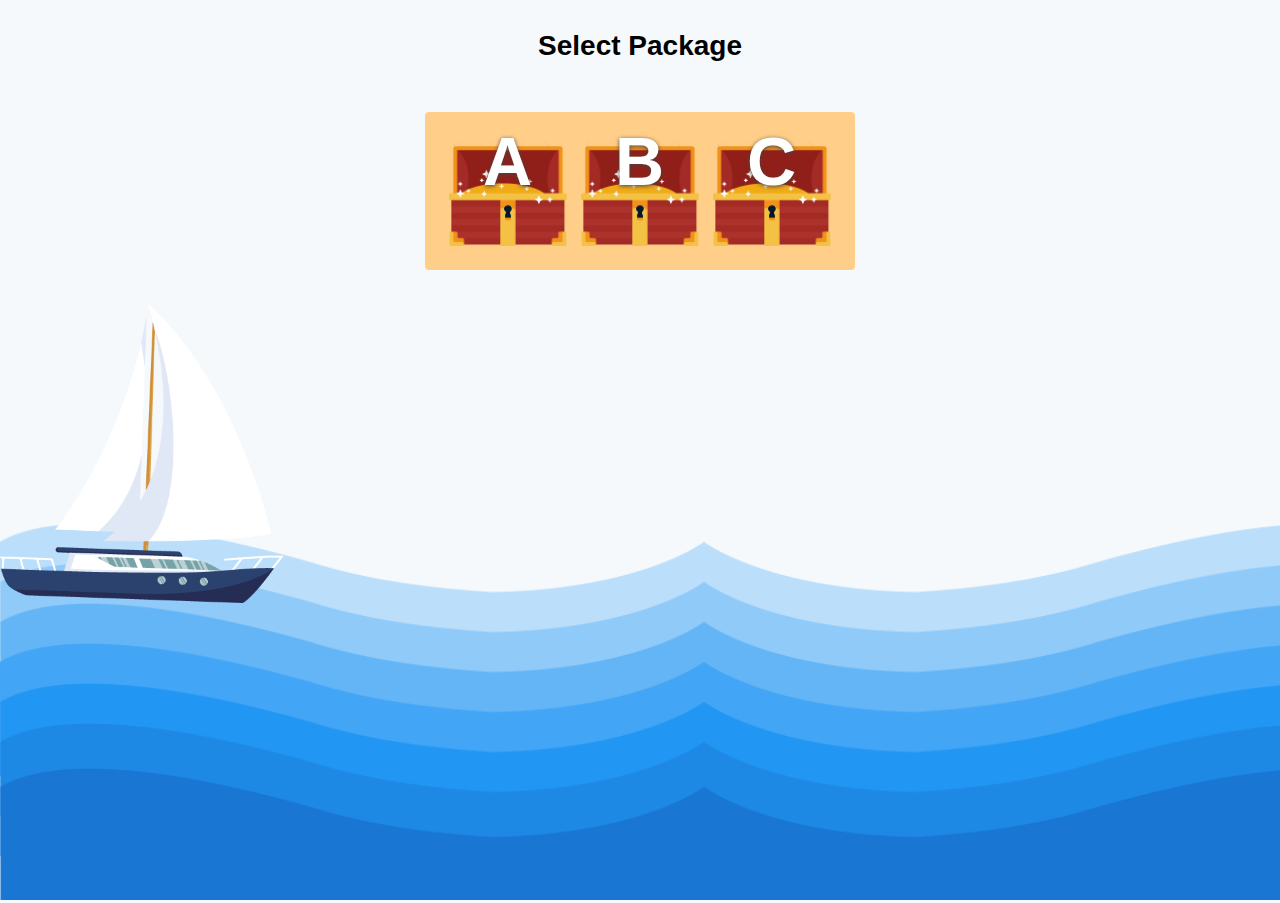
<file: index.html>
<!DOCTYPE html>
<html lang="en">
<head>
    <meta charset="UTF-8">
    <meta name="viewport" content="width=device-width, initial-scale=1.0">
    <meta http-equiv="X-UA-Compatible" content="ie=edge">
    <title>NAVY</title>

    <link rel="stylesheet" href="./assets/css/style.css"/>

</head>
<body>

    

    
    <div class="term">
        <h1>Select Package</h1>
        
        <div class="letter" id="letter">
            <a onclick="remove(this)" class="words" href="sinkingship_navy_a/index.html" target="_blank">
                <div class="wew">A</div>
                <img src="assets/img/box.png"></img>
            </a>
            <a onclick="remove(this)" class="words" href="sinkingship_navy_b/index.html" target="_blank">
                <div class="wew">B</div>
                <img src="assets/img/box.png"></img>
            </a>
            <a onclick="remove(this)" class="words" href="sinkingship_navy_c/index.html" target="_blank">
                <div class="wew">C</div>
                <img src="assets/img/box.png"></img>
            </a>
        </div>
    </div>

    <div class="score">

        
    </div>

    <div class="ship" id="ship"><img src="assets/img/ship.png" alt="ship"></div>
    
    <div class="wave wave_1" style="height: 132px;"><img src="assets/img/wave_1.png" alt="wave_1"></div>
    <div class="wave wave_2"><img src="assets/img/wave_2.png" alt="wave_2"></div>
    <div class="wave wave_3"><img src="assets/img/wave_3.png" alt="wave_3"></div>
    <div class="wave wave_4"><img src="assets/img/wave_4.png" alt="wave_4"></div>
    <div class="wave wave_5"><img src="assets/img/wave_5.png" alt="wave_5"></div>
    <div class="wave wave_6"><img src="assets/img/wave_6.png" alt="wave_6"></div>
    <div class="wave wave_7"><img src="assets/img/wave_7.png" alt="wave_7"></div>

    
</body>
</html>
<script>
    function remove(obj){

        obj.remove();
    }
</script>
</file>
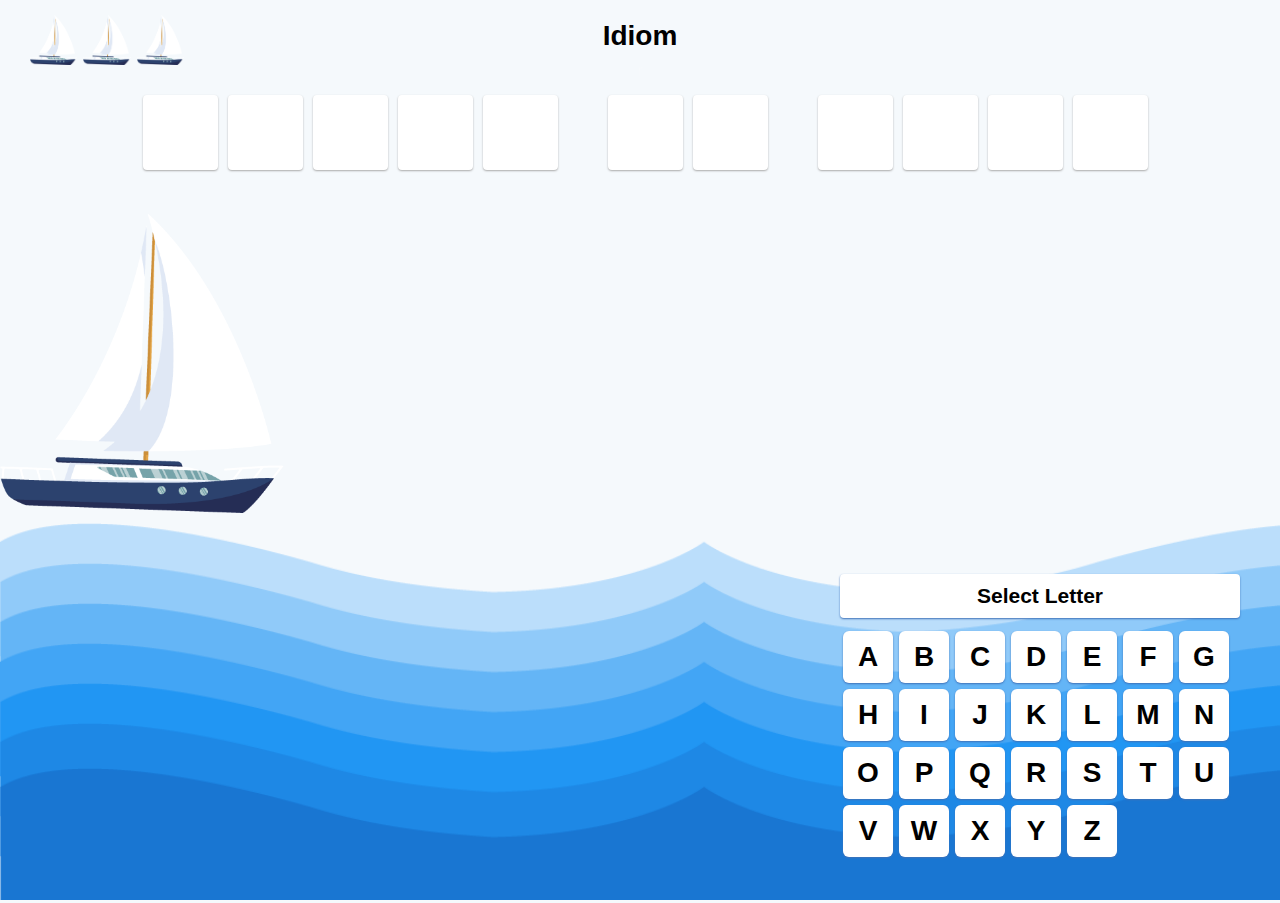
<file: sinkingship_navy_a/index.html>
<!DOCTYPE html>
<html lang="en">
<head>
    <meta charset="UTF-8">
    <meta name="viewport" content="width=device-width, initial-scale=1.0">
    <meta http-equiv="X-UA-Compatible" content="ie=edge">
    <title>Sinking Ship</title>

    <link rel="stylesheet" href="./assets/css/style.css"/>
    
</head>
<body>

    <div class="result alert" id="result" style="display: none;">
        Congratulations, You Got 100 Score !
    </div> 

    <div class="after fail alert" id="fail" style="display: none;">
        Oh no, Your Ship is Sinking ..

        
    </div>

    <div class="after success alert" id="success" style="display: none;">
            Congratulations, Your Ship is not Sinking ..
        </div>

    <div class="life-total" id="life">
        <div class="life"><img src="assets/img/ship.png" alt="ship"></div>
        <div class="life"><img src="assets/img/ship.png" alt="ship"></div>
    </div>
    <div class="term">
        <h1 id="titles"></h1>
        <ul id="list-title">
            <li style="color: #fff; opacity: 0.2;">r</li>
        </ul>
        
        <div class="letter" id="letter">

        </div>
    </div>

    <div class="score">
        <!--
        <div class="inscore">
            Time
            <div class="score-value" id="time">
                0
             </div>
        </div>
        <div class="inscore" style="padding-right: 0;">
           <div class="help" onclick="clues()" id="clue">?</div>
        </div>
        -->
    </div>

    <div class="ship" id="ship"><img src="assets/img/ship.png" alt="ship"></div>
    
    <div class="wave wave_1" style="height: 132px;"><img src="assets/img/wave_1.png" alt="wave_1"></div>
    <div class="wave wave_2"><img src="assets/img/wave_2.png" alt="wave_2"></div>
    <div class="wave wave_3"><img src="assets/img/wave_3.png" alt="wave_3"></div>
    <div class="wave wave_4"><img src="assets/img/wave_4.png" alt="wave_4"></div>
    <div class="wave wave_5"><img src="assets/img/wave_5.png" alt="wave_5"></div>
    <div class="wave wave_6"><img src="assets/img/wave_6.png" alt="wave_6"></div>
    <div class="wave wave_7"><img src="assets/img/wave_7.png" alt="wave_7"></div>

    <div class="input-section">
        <h1>Select Letter</h1>
        <div class="letter-small" onclick="submit(this, 'A')">A</div>
        <div class="letter-small" onclick="submit(this, 'B')">B</div>
        <div class="letter-small" onclick="submit(this, 'C')">C</div>
        <div class="letter-small" onclick="submit(this, 'D')">D</div>
        <div class="letter-small" onclick="submit(this, 'E')">E</div>
        <div class="letter-small" onclick="submit(this, 'F')">F</div>
        <div class="letter-small" onclick="submit(this, 'G')">G</div>
        <div class="letter-small" onclick="submit(this, 'H')">H</div>
        <div class="letter-small" onclick="submit(this, 'I')">I</div>
        <div class="letter-small" onclick="submit(this, 'J')">J</div>
        <div class="letter-small" onclick="submit(this, 'K')">K</div>
        <div class="letter-small" onclick="submit(this, 'L')">L</div>
        <div class="letter-small" onclick="submit(this, 'M')">M</div>
        <div class="letter-small" onclick="submit(this, 'N')">N</div>
        <div class="letter-small" onclick="submit(this, 'O')">O</div>
        <div class="letter-small" onclick="submit(this, 'P')">P</div>
        <div class="letter-small" onclick="submit(this, 'Q')">Q</div>
        <div class="letter-small" onclick="submit(this, 'R')">R</div>
        <div class="letter-small" onclick="submit(this, 'S')">S</div>
        <div class="letter-small" onclick="submit(this, 'T')">T</div>
        <div class="letter-small" onclick="submit(this, 'U')">U</div>
        <div class="letter-small" onclick="submit(this, 'V')">V</div>
        <div class="letter-small" onclick="submit(this, 'W')">W</div>
        <div class="letter-small" onclick="submit(this, 'X')">X</div>
        <div class="letter-small" onclick="submit(this, 'Y')">Y</div>
        <div class="letter-small" onclick="submit(this, 'Z')">Z</div>
    </div>
</body>
</html>

<script src="./assets/js/App.js"></script>
</file>
<file: assets/css/style.css>
* {
    padding: 0;
    margin: 0;
    outline: none;
}
body {
    background: #f5f9fc;
    font: 14px 'helvetica';
    overflow: hidden;
}
.input-section h1 {
    text-align: center;
    margin-bottom: 10px;
    background: #fff;
    padding: 10px 0;
    font-size: 21px;
    border-radius: 4px;
    box-shadow: 0 1px 2px #4072b8;
}
.letter-small{
    float: left;
    font-size: 28px;
    margin: 3px;
    box-shadow: 0 1px 2px #4072b8;
    border-radius: 6px;
    background: #fff;
    cursor: pointer;
    width: 50px;
    padding: 10px 0;
    font-weight: bold;
    text-align: center;
}
.life-total {
    position: absolute;
    left: 30px;
    top: 15px;
}
.life {
    float: left;
}
.life img {
    height: 50px;
}
.term {
    margin: 10px;
    padding: 20px 10px;
    text-align: center;
}
.term h1 {
    margin-bottom: 30px;
}
.letter {
    display: inline-block;
    margin-top: 20px;
    padding: 30px;
    padding-bottom: 35px;
    border-radius: 4px;
    background: #ffce88 ;
}
.input-section {
    z-index: 999;
    position: absolute;
    right: 40px;
    width: 400px;
    bottom:40px;
}
.button {
    width: 100%;
    border: none;
    font-size: 16px;
    border-radius: 4px;
    cursor: pointer;
    padding: 10px;
    color: #fff;
    background: #1e88e5;
}
.inscore:first-child {
    border-right: 1px solid #ddd;
}
.inscore:last-child {
    margin-right: 0px;
}
.inscore {
    float: left;
    padding-right: 20px;
    margin-right: 20px;
}
.score {
    position: absolute;
    right: 40px;
    top: 12px;
}
.score-value {
    font-size: 38px;
    font-weight: bold;
}
.input {
    width: 90%;
    text-align: center;
    padding: 20px 5%;
    font-weight:bold;
    float: left;
    font-size: 60px;
    margin-bottom: 20px;
    height: 40px;
}
.space {
    padding: 4px 10px 16px 10px;
    margin-bottom: 10px;
    width: 10px;
    float: left;
    margin-left: 10px;
    height: 55px;
}
.words:last-child {
    margin-right: 14px;
}
.words:hover .wew {
    top: -1px;
    transition: 0.6s;
}
.words .wew {
    position: absolute;
    z-index: 999;
    left: 28px;
    top: -20px;
    transition: 1s;
    text-shadow: 0 1px 4px #444;
    color: #fff;
}
.words {
    padding: 4px 12px 24px 10px;
    color: #333;
    text-decoration: none;
    margin-bottom: 10px;
    width: 70px;
    float: left;
    position: relative;
    margin-right: 40px;
    height: 55px;
    font-size: 68px;
    font-weight: bold;
    border-radius: 4px;
    box-shadow: 0 1px 2px #aaa;
}
.words img {
    position: absolute;
    left: 0;
    left: -6px;
    height: 100px;
}
.wave {
    width: 110%;
    position: absolute;
}
.wave img {
    width: 100%;
}
.wave_1 { bottom: 0; z-index: 80; animation: 4s linear infinite Waves1 }
.wave_2 { bottom: 40px; z-index: 70; animation: 4s linear infinite Waves2 }
.wave_3 { bottom: 80px; z-index: 60; animation: 4s linear infinite Waves3 }
.wave_4 { bottom: 120px; z-index: 50; animation: 4s linear infinite Waves4 }
.wave_5 { bottom: 160px; z-index: 40; animation: 4s linear infinite Waves5 }
.wave_6 { bottom: 200px; z-index: 30; animation: 4s linear infinite Waves6 }
.wave_7 { bottom: 240px; z-index: 20; animation: 4s linear infinite Waves7 }
.wave_8 { bottom: 280px; z-index: 10; animation: 4s linear infinite Waves8 }

.ship {
    position: absolute;
    z-index: 60;
    height: 300px;
    animation: 5s linear infinite ShipWave
}
.ship img {
    height: 100%;
}
.result {
    background: #009688;
    top:0;
    font-weight: bold;
    line-height: 52px;
    color: #fff;
    display: flex;
    justify-content:center;
    align-content:center;
    flex-direction:column;
    text-align: center;
    font-size: 40px;
    left:0;
    z-index: 9999999 !important;
    height: 100%;
    position: absolute;
    width: 100%;
}
.next {
    position: absolute;
    right: 15px;
    bottom:10px;
    cursor: pointer;
    font-size: 24px;
    padding: 10px;
}
.after {
    position: absolute;
    padding: 20px;
    right: 40px;
    font-size: 32px;
    width: 360px;
    color: #fff;
    z-index: 9999 !important;
    bottom: 40px;
    border-radius: 4px;
    height: 280px;
}
.fail {
    background: #D50000;
}
.success {
    background: #009688;
}


@keyframes ShipWave {
    0% {
        left: 160px;
        bottom: 170px;
        transform: rotate(0deg)
    }
    20% {
        left: 140px;
        bottom: 180px;
        transform: rotate(7deg)
    }
    40% {
        left: 178px;
        bottom: 188px;
        transform: rotate(4deg)
    }
    60% {
        left: 210px;
        bottom: 179px;
        transform: rotate(-2deg)
    }
    80% {
        left: 205px;
        bottom: 175px;
        transform: rotate(5deg)
    }
    100% {
        left: 160px;
        bottom: 170px;
        transform: rotate(0deg)
    }
}

@keyframes Sinking {
    0% {
        left: 160px;
        bottom: 170px;
        transform: rotate(0deg)
    }
    10% {
        left: 140px;
        bottom: 140px;
        transform: rotate(7deg)
    }
    30% {
        left: 198px;
        bottom: 108px;
        transform: rotate(4deg)
    }
    50% {
        left: 240px;
        bottom: 99px;
        transform: rotate(-2deg)
    }
    80% {
        left: 245px;
        bottom: 55px;
        transform: rotate(30deg)
    }
    100% {
        left: 220px;
        bottom: -120px;
        transform: rotate(-10deg)
    }
}

@keyframes Waves1 {
    0% {
        left: 0px;
        bottom:0px;
    }
    20% {
        left: -10px;
        bottom:-2px;
    }
    40% {
        left: -30px;
        bottom:-2px;
    }
    60% {
        left: -25px;
        bottom:-10px;
    }
    80% {
        left: -10px;
        bottom:-5px;
    }
    100% {
        left: 0px;
        bottom:0px;
    }
}

@keyframes Waves2 {
    0% {
        left: 0px;
        bottom:40px;
    }
    20% {
        left: -40px;
        bottom:38px;
    }
    40% {
        left: -20px;
        bottom:39px;
    }
    60% {
        left: -15px;
        bottom:32px;
    }
    80% {
        left: -5px;
        bottom:35px;
    }
    100% {
        left: 0px;
        bottom:40px;
    }
}

@keyframes Waves3 {
    0% {
        left: 0px;
        bottom:80px;
    }
    20% {
        left: -10px;
        bottom:78px;
    }
    40% {
        left: -30px;
        bottom:70px;
    }
    60% {
        left: -25px;
        bottom:74px;
    }
    80% {
        left: -10px;
        bottom:72px;
    }
    100% {
        left: 0px;
        bottom:80px;
    }
}

@keyframes Waves4 {
    0% {
        left: -10px;
        bottom:120px;
    }
    20% {
        left: -4px;
        bottom:110px;
    }
    40% {
        left: -20px;
        bottom:120px;
    }
    60% {
        left: -10px;
        bottom:116px;
    }
    80% {
        left: -4px;
        bottom:115px;
    }
    100% {
        left: -10px;
        bottom:120px;
    }
}

@keyframes Waves5 {
    0% {
        left: -5px;
        bottom:150px;
    }
    20% {
        left: -10px;
        bottom:160px;
    }
    40% {
        left: -32px;
        bottom:155px;
    }
    60% {
        left: -22px;
        bottom:152px;
    }
    80% {
        left: -10px;
        bottom:155px;
    }
    100% {
        left: -5px;
        bottom:150px;
    }
}

@keyframes Waves6 {
    0% {
        left: -20px;
        bottom:190px;
    }
    20% {
        left: -2px;
        bottom:182px;
    }
    40% {
        left: -30px;
        bottom:198px;
    }
    60% {
        left: -25px;
        bottom:193px;
    }
    80% {
        left: 0px;
        bottom:189px;
    }
    100% {
        left: -20px;
        bottom:190px;
    }
}

@keyframes Waves7 {
    0% {
        left: 0px;
        bottom:240px;
    }
    20% {
        left: -10px;
        bottom:232px;
    }
    40% {
        left: -30px;
        bottom:230px;
    }
    60% {
        left: -25px;
        bottom:240px;
    }
    80% {
        left: -10px;
        bottom:233px;
    }
    100% {
        left: 0px;
        bottom:240px;
    }
}

@keyframes Waves8 {
    0% {
        left: -5px;
        bottom:280px;
    }
    20% {
        left: -1px;
        bottom:272px;
    }
    40% {
        left: -20px;
        bottom:274px;
    }
    60% {
        left: -32px;
        bottom:280px;
    }
    80% {
        left: -4px;
        bottom:274px;
    }
    100% {
        left: -5px;
        bottom:280px;
    }
}
</file>
<file: sinkingship_navy_a/assets/css/style.css>
* {
    padding: 0;
    margin: 0;
    outline: none;
}
body {
    background: #f5f9fc;
    font: 14px 'helvetica';
    
    overflow: hidden;
}
.input-section h1 {
    text-align: center;
    margin-bottom: 10px;
    background: #fff;
    padding: 10px 0;
    font-size: 21px;
    border-radius: 4px;
    box-shadow: 0 1px 2px #4072b8;
}

.letter-small{
    float: left;
    font-size: 28px;
    margin: 3px;
    box-shadow: 0 1px 2px #4072b8;
    border-radius: 6px;
    background: #fff;
    cursor: pointer;
    width: 50px;
    padding: 10px 0;
    font-weight: bold;
    text-align: center;
}
.life-total {
    position: absolute;
    left: 30px;
    top: 15px;
}
.life {
    float: left;
    margin-right: 6px;
}
.life img {
    height: 50px;
}
audio {
    display: none;
    visibility: hidden;
}
.term {
    margin: 10px;
    padding: 20px 10px;
    text-align: center;
}
.term h1 {
    margin-bottom: 30px;
    margin-top: -10px;
}
.letter {
    display: inline-block;
}
.input-section {
    z-index: 999;
    position: absolute;
    right: 40px;
    width: 400px;
    bottom:40px;
}
.button {
    width: 100%;
    border: none;
    font-size: 16px;
    border-radius: 4px;
    cursor: pointer;
    padding: 10px;
    color: #fff;
    background: #1e88e5;
}

.inscore:last-child {
    margin-right: 0px;
}
.help {
    background: #4072b8;
    color: #fff;
    border-radius: 4px;
    cursor: pointer;
    font-weight: bold;
    font-size: 24px;
    padding: 13px 18px;
}
.inscore {
    float: left;
    padding-right: 15px;
    margin-right: 20px;
}
.score {
    position: absolute;
    right: 40px;
    top: 12px;
}
.score-value {
    font-size: 38px;
    font-weight: bold;
}
.input {
    width: 90%;
    text-align: center;
    padding: 20px 5%;
    font-weight:bold;
    float: left;
    font-size: 60px;
    margin-bottom: 20px;
    height: 40px;
}
.space {
    padding: 4px 10px 16px 10px;
    margin-bottom: 10px;
    width: 10px;
    float: left;
    margin-left: 10px;
    height: 55px;
}
.words {
    padding: 4px 10px 16px 10px;
    background: #fff;
    margin-bottom: 10px;
    width: 55px;
    float: left;
    margin-left: 10px;
    height: 55px;
    font-size: 60px;
    z-index: 999999 !important;
    font-weight: bold;
    border-radius: 4px;
    box-shadow: 0 1px 2px #aaa;
}
#list-title {
    list-style-type: none;
    margin-top: -20px;
    font-size: 16px;
    margin-bottom: 15px;
}
.wave {
    width: 110%;
    position: absolute;
}
.wave img {
    width: 100%;
}
.wave_1 { bottom: 0; z-index: 80; animation: 4s linear infinite Waves1 }
.wave_2 { bottom: 40px; z-index: 70; animation: 4s linear infinite Waves2 }
.wave_3 { bottom: 80px; z-index: 60; animation: 4s linear infinite Waves3 }
.wave_4 { bottom: 120px; z-index: 50; animation: 4s linear infinite Waves4 }
.wave_5 { bottom: 160px; z-index: 40; animation: 4s linear infinite Waves5 }
.wave_6 { bottom: 200px; z-index: 30; animation: 4s linear infinite Waves6 }
.wave_7 { bottom: 240px; z-index: 20; animation: 4s linear infinite Waves7 }
.wave_8 { bottom: 280px; z-index: 10; animation: 4s linear infinite Waves8 }

.ship {
    position: absolute;
    z-index: 60;
    height: 300px;
    animation: 5s linear infinite ShipWave
}
.ship img {
    height: 100%;
}
.result {
    background: #009688;
    top:0;
    font-weight: bold;
    line-height: 52px;
    color: #fff;
    display: flex;
    justify-content:center;
    align-content:center;
    flex-direction:column;
    text-align: center;
    font-size: 40px;
    left:0;
    z-index: 9999999 !important;
    height: 100%;
    position: absolute;
    width: 100%;
}
.next {
    position: absolute;
    right: 15px;
    bottom:10px;
    cursor: pointer;
    font-size: 24px;
    padding: 10px;
}
.after {
    position: absolute;
    padding: 20px;
    right: 40px;
    font-size: 32px;
    width: 360px;
    color: #fff;
    z-index: 9999 !important;
    bottom: 40px;
    border-radius: 4px;
    height: 280px;
}
.fail {
    background: #D50000;
}
.success {
    background: #009688;
}
.redAnim {
    animation: 2s redTrans infinite;
}

@keyframes ShipWave {
    0% {
        left: 160px;
        bottom: 170px;
        transform: rotate(0deg)
    }
    20% {
        left: 140px;
        bottom: 180px;
        transform: rotate(7deg)
    }
    40% {
        left: 178px;
        bottom: 188px;
        transform: rotate(4deg)
    }
    60% {
        left: 210px;
        bottom: 179px;
        transform: rotate(-2deg)
    }
    80% {
        left: 205px;
        bottom: 175px;
        transform: rotate(5deg)
    }
    100% {
        left: 160px;
        bottom: 170px;
        transform: rotate(0deg)
    }
}

@keyframes Sinking {
    0% {
        left: 160px;
        bottom: 170px;
        transform: rotate(0deg)
    }
    10% {
        left: 140px;
        bottom: 140px;
        transform: rotate(7deg)
    }
    30% {
        left: 198px;
        bottom: 108px;
        transform: rotate(4deg)
    }
    50% {
        left: 240px;
        bottom: 99px;
        transform: rotate(-2deg)
    }
    80% {
        left: 245px;
        bottom: 55px;
        transform: rotate(30deg)
    }
    100% {
        left: 220px;
        bottom: -120px;
        transform: rotate(-10deg)
    }
}

@keyframes Waves1 {
    0% {
        left: 0px;
        bottom:0px;
    }
    20% {
        left: -10px;
        bottom:-2px;
    }
    40% {
        left: -30px;
        bottom:-2px;
    }
    60% {
        left: -25px;
        bottom:-10px;
    }
    80% {
        left: -10px;
        bottom:-5px;
    }
    100% {
        left: 0px;
        bottom:0px;
    }
}

@keyframes Waves2 {
    0% {
        left: 0px;
        bottom:40px;
    }
    20% {
        left: -40px;
        bottom:38px;
    }
    40% {
        left: -20px;
        bottom:39px;
    }
    60% {
        left: -15px;
        bottom:32px;
    }
    80% {
        left: -5px;
        bottom:35px;
    }
    100% {
        left: 0px;
        bottom:40px;
    }
}

@keyframes Waves3 {
    0% {
        left: 0px;
        bottom:80px;
    }
    20% {
        left: -10px;
        bottom:78px;
    }
    40% {
        left: -30px;
        bottom:70px;
    }
    60% {
        left: -25px;
        bottom:74px;
    }
    80% {
        left: -10px;
        bottom:72px;
    }
    100% {
        left: 0px;
        bottom:80px;
    }
}

@keyframes Waves4 {
    0% {
        left: -10px;
        bottom:120px;
    }
    20% {
        left: -4px;
        bottom:110px;
    }
    40% {
        left: -20px;
        bottom:120px;
    }
    60% {
        left: -10px;
        bottom:116px;
    }
    80% {
        left: -4px;
        bottom:115px;
    }
    100% {
        left: -10px;
        bottom:120px;
    }
}

@keyframes redTrans {
    0% {
        box-shadow: 0 0px 0px red;
    }
    50% {
        box-shadow: 0 0px 8px red;
    }
    100% {
        box-shadow: 0 0px 0px red;
    }
}

@keyframes Waves5 {
    0% {
        left: -5px;
        bottom:150px;
    }
    20% {
        left: -10px;
        bottom:160px;
    }
    40% {
        left: -32px;
        bottom:155px;
    }
    60% {
        left: -22px;
        bottom:152px;
    }
    80% {
        left: -10px;
        bottom:155px;
    }
    100% {
        left: -5px;
        bottom:150px;
    }
}

@keyframes Waves6 {
    0% {
        left: -20px;
        bottom:190px;
    }
    20% {
        left: -2px;
        bottom:182px;
    }
    40% {
        left: -30px;
        bottom:198px;
    }
    60% {
        left: -25px;
        bottom:193px;
    }
    80% {
        left: 0px;
        bottom:189px;
    }
    100% {
        left: -20px;
        bottom:190px;
    }
}

@keyframes Waves7 {
    0% {
        left: 0px;
        bottom:240px;
    }
    20% {
        left: -10px;
        bottom:232px;
    }
    40% {
        left: -30px;
        bottom:230px;
    }
    60% {
        left: -25px;
        bottom:240px;
    }
    80% {
        left: -10px;
        bottom:233px;
    }
    100% {
        left: 0px;
        bottom:240px;
    }
}

@keyframes Waves8 {
    0% {
        left: -5px;
        bottom:280px;
    }
    20% {
        left: -1px;
        bottom:272px;
    }
    40% {
        left: -20px;
        bottom:274px;
    }
    60% {
        left: -32px;
        bottom:280px;
    }
    80% {
        left: -4px;
        bottom:274px;
    }
    100% {
        left: -5px;
        bottom:280px;
    }
}
</file>
